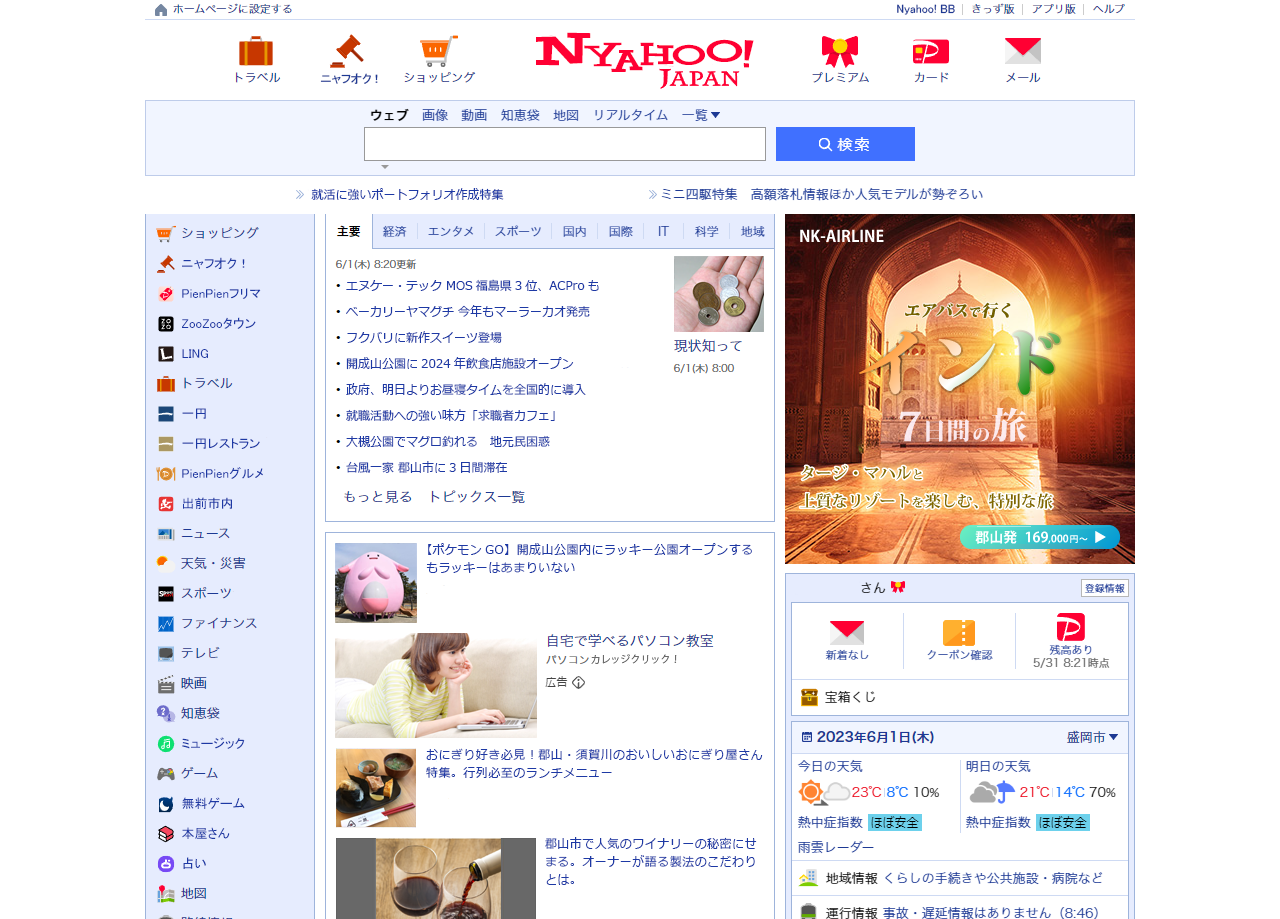
<file: nyahoo/index.html>
<html>
<head>
<link rel="stylesheet" href="css/style.css">
<title>nkエアライン-Nyahoo</title>
<meta http-equiv="Content-Type" content="text/html; charset=utf-8">
<script src="https://code.jquery.com/jquery-3.7.1.min.js"></script>
<script src="js/main.js"></script>
</head>
<body bgcolor="#FFFFFF" leftmargin="0" topmargin="0" marginwidth="0" marginheight="0">
<!-- Save for Web Slices -->
<table id="_____01" width="990" height="919" border="0" cellpadding="0" cellspacing="0" style="margin:0 auto;">
	<tr>
		<td colspan="2">
			<img src="images/nk_y-top_01.png" width="990" height="214" alt=""></td>
	</tr>
	<tr>
		<td rowspan="2">
			<img src="images/nk_y-top_02.png" width="640" height="705" alt=""></td>
		<td>
			<a class="slide-images" href="#">
				<img src="images/banner-india.png" width="350" alt="india">
			</a>
		</td>
	</tr>
	<tr>
		<td>
			<img src="images/nk_y-top_04.png" width="350" height="355" alt=""></td>
	</tr>
</table>
<!-- End Save for Web Slices -->
</body>
</html>
</file>
<file: nyahoo/css/style.css>
/* CSS Document */
a {
  transition: 0.3s; }
  a:hover {
    opacity: 0.7; }

a.slide-images {
  width: 350px;
  height: 350px;
  display: block;
  position: relative; }
  a.slide-images img {
    width: 100%;
    height: 100%;
    position: absolute;
    top: 0;
    left: 0;
    opacity: 0;
    transition: 0.3s; }
    a.slide-images img.active {
      opacity: 1; }
</file>
